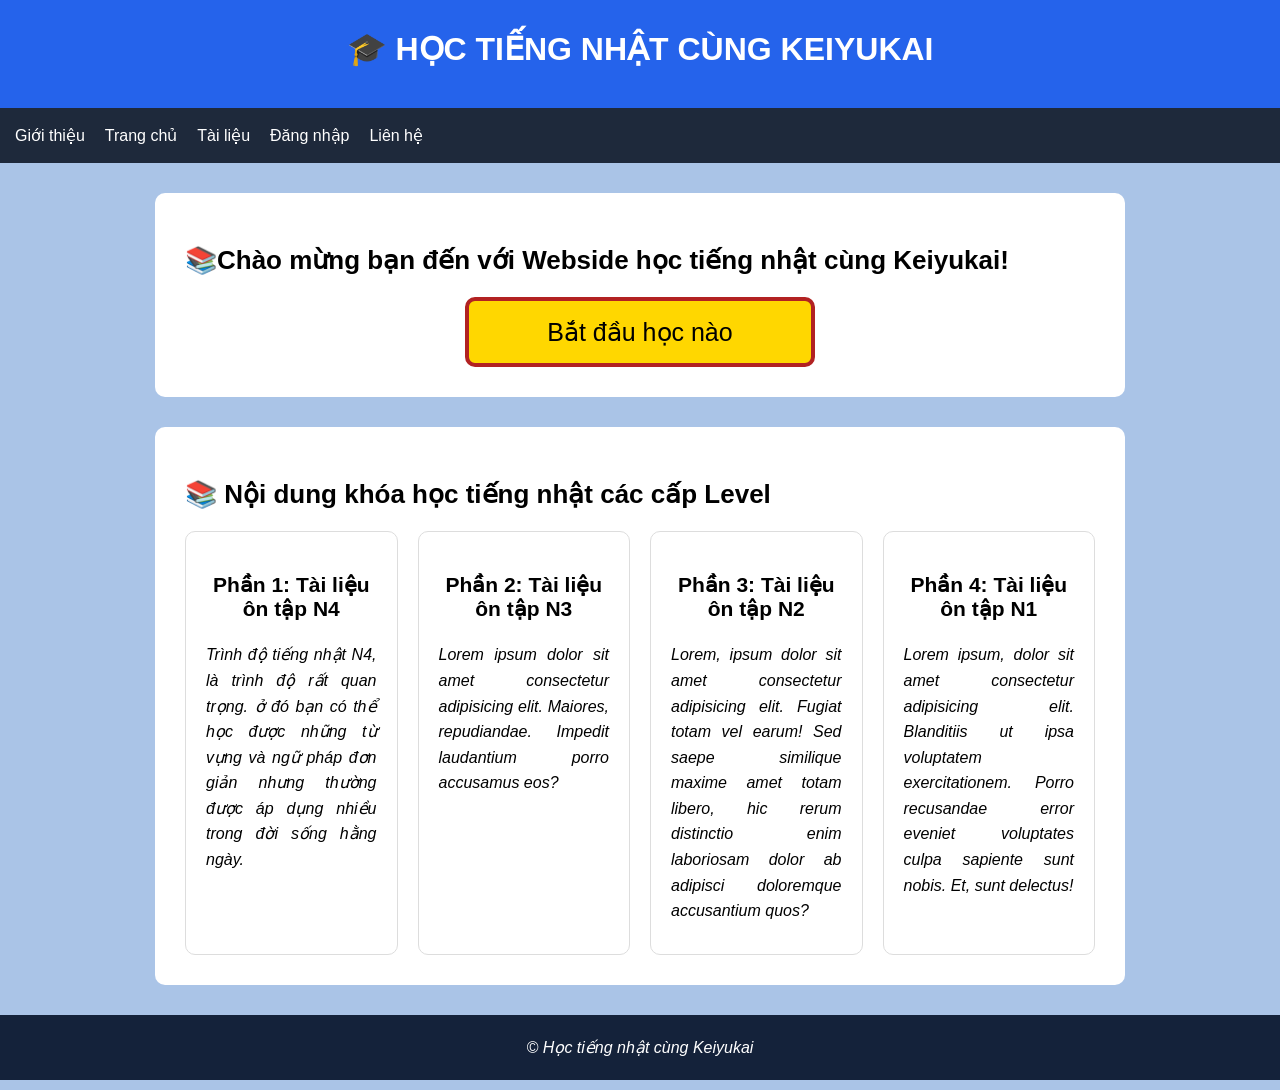
<file: index.html>
<!doctype html>
<html lang="vi">
  <head>
    <meta charset="UTF-8" />
    <meta name="viewport" content="width=device-width, initial-scale=1.0" />

    <title>Học Tiếng nhật cùng Keiyukai</title>

    <link rel="stylesheet" href="css/style.css" />
  </head>

  <body>
    <!-- Phần đầu trang -->
    <header>
      <h1>🎓 HỌC TIẾNG NHẬT CÙNG KEIYUKAI</h1>
    </header>

    <!-- Menu -->
    <nav>
      <a href="gioithieu.html">Giới thiệu</a>
      <a href="index.html">Trang chủ</a>
      <a href="tailieu.html">Tài liệu</a>
      <a href="dangnhap.html">Đăng nhập</a>
      <a href="lienhe.html">Liên hệ</a>
    </nav>

    <!-- Nội dung chính -->
    <main>
      <section class="welcome">
        <h2>📚Chào mừng bạn đến với Webside học tiếng nhật cùng Keiyukai!</h2>

        <div class="khung">
          <a href="tailieu.html" target="_self">
            <button class="nutbam">Bắt đầu học nào</button>
          </a>
        </div>
      </section>

      <section>
        <h2>📚 Nội dung khóa học tiếng nhật các cấp Level</h2>

        <div class="cards">
          <div class="card">
            <h3>Phần 1: Tài liệu ôn tập N4</h3>
            <p>
              Trình độ tiếng nhật N4, là trình độ rất quan trọng. ở đó bạn có
              thể học được những từ vựng và ngữ pháp đơn giản nhưng thường được
              áp dụng nhiều trong đời sống hằng ngày.
            </p>
          </div>

          <div class="card">
            <h3>Phần 2: Tài liệu ôn tập N3</h3>
            <p>
              Lorem ipsum dolor sit amet consectetur adipisicing elit. Maiores,
              repudiandae. Impedit laudantium porro accusamus eos?
            </p>
          </div>

          <div class="card">
            <h3>Phần 3: Tài liệu ôn tập N2</h3>
            <p>
              Lorem, ipsum dolor sit amet consectetur adipisicing elit. Fugiat
              totam vel earum! Sed saepe similique maxime amet totam libero, hic
              rerum distinctio enim laboriosam dolor ab adipisci doloremque
              accusantium quos?
            </p>
          </div>

          <div class="card">
            <h3>Phần 4: Tài liệu ôn tập N1</h3>
            <p>
              Lorem ipsum, dolor sit amet consectetur adipisicing elit.
              Blanditiis ut ipsa voluptatem exercitationem. Porro recusandae
              error eveniet voluptates culpa sapiente sunt nobis. Et, sunt
              delectus!
            </p>
          </div>
        </div>
      </section>
    </main>

    <!-- Chân trang -->
    <footer>
      <p id="footer">© Học tiếng nhật cùng Keiyukai</p>
    </footer>
  </body>
</html>
</file>
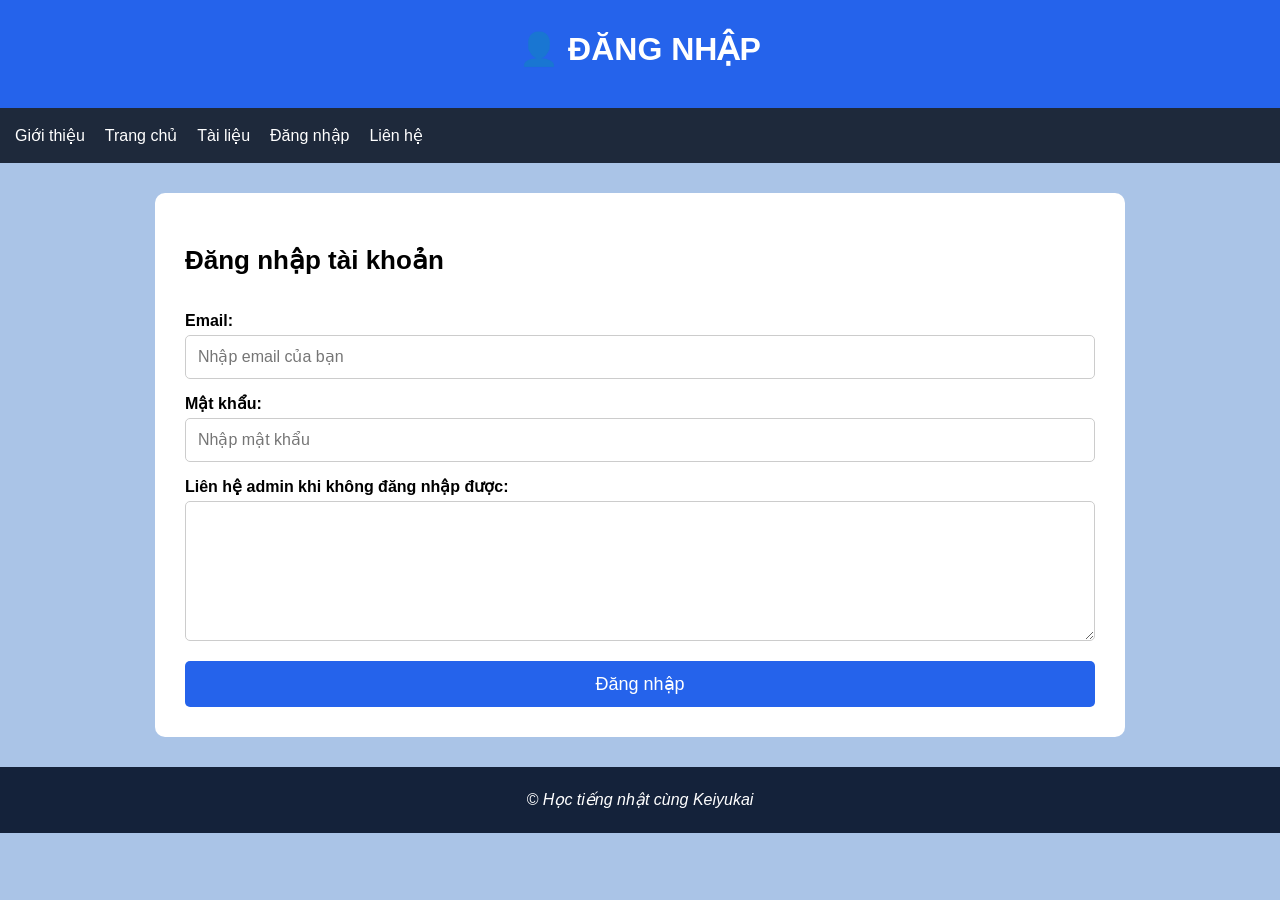
<file: dangnhap.html>
<!doctype html>
<html lang="vi">
  <head>
    <meta charset="UTF-8" />
    <meta name="viewport" content="width=device-width, initial-scale=1.0" />

    <title>Đăng nhập</title>

    <link rel="stylesheet" href="css/style.css" />
  </head>

  <body>
    <header>
      <h1>👤 ĐĂNG NHẬP</h1>
    </header>

    <nav>
      <a href="gioithieu.html">Giới thiệu</a>
      <a href="index.html">Trang chủ</a>
      <a href="tailieu.html">Tài liệu</a>
      <a href="dangnhap.html">Đăng nhập</a>
      <a href="lienhe.html">Liên hệ</a>
    </nav>

    <main>
      <section class="login">
        <h2>Đăng nhập tài khoản</h2>

        <form>
          <label for="email"> Email: </label>

          <input type="email" id="email" placeholder="Nhập email của bạn" />

          <label for="password"> Mật khẩu: </label>

          <input type="password" id="password" placeholder="Nhập mật khẩu" />

          <label for="message"> Liên hệ admin khi không đăng nhập được: </label>

          <textarea
            id="message"
            rows="6"
            placeholder="Nhập nội dung cần liên hệ"
          >
          </textarea>

          <button type="submit">Đăng nhập</button>
        </form>
      </section>
    </main>

    <footer>
      <p id="footer">© Học tiếng nhật cùng Keiyukai</p>
    </footer>
  </body>
</html>
</file>
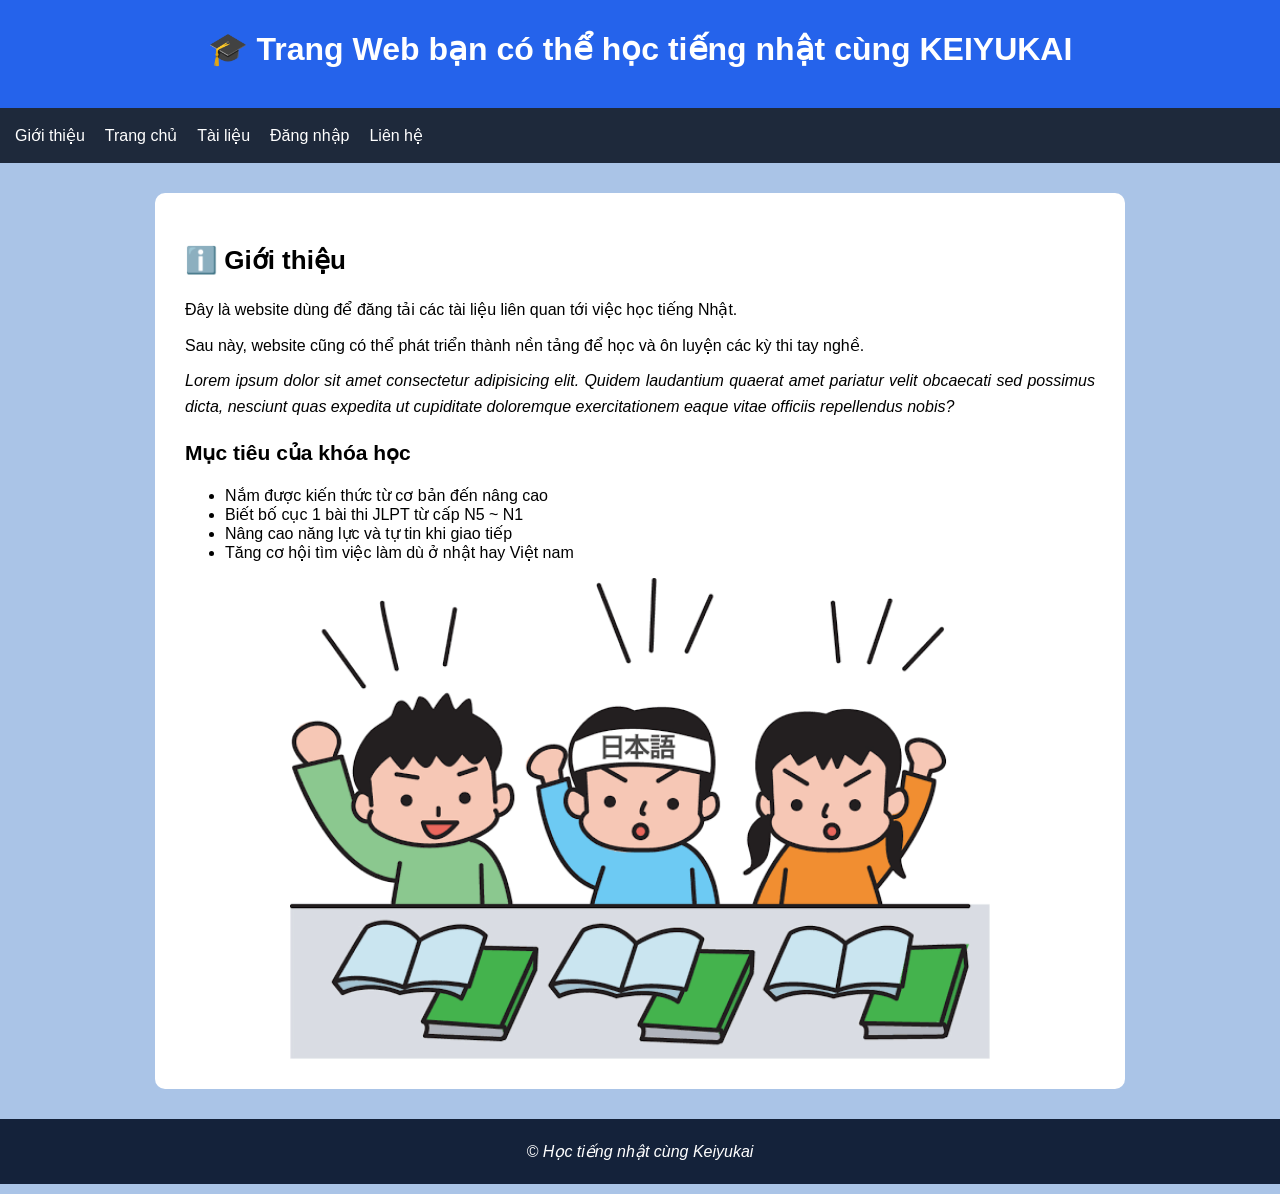
<file: gioithieu.html>
<!doctype html>
<html lang="vi">
  <head>
    <meta charset="UTF-8" />
    <meta name="viewport" content="width=device-width, initial-scale=1.0" />

    <title>Giới thiệu</title>

    <link rel="stylesheet" href="css/style.css" />
  </head>

  <body>
    <header>
      <h1>🎓 Trang Web bạn có thể học tiếng nhật cùng KEIYUKAI</h1>
    </header>

    <nav>
      <a href="gioithieu.html">Giới thiệu</a>
      <a href="index.html">Trang chủ</a>
      <a href="tailieu.html">Tài liệu</a>
      <a href="dangnhap.html">Đăng nhập</a>
      <a href="lienhe.html">Liên hệ</a>
    </nav>

    <main>
      <section class="content">
        <h2>ℹ️ Giới thiệu</h2>

        <p class="gioithieu">
          Đây là website dùng để đăng tải các tài liệu liên quan tới việc học
          tiếng Nhật.
        </p>
        <p class="gioithieu">
          Sau này, website cũng có thể phát triển thành nền tảng để học và ôn
          luyện các kỳ thi tay nghề.
        </p>

        <p>
          Lorem ipsum dolor sit amet consectetur adipisicing elit. Quidem
          laudantium quaerat amet pariatur velit obcaecati sed possimus dicta,
          nesciunt quas expedita ut cupiditate doloremque exercitationem eaque
          vitae officiis repellendus nobis?
        </p>

        <h3>Mục tiêu của khóa học</h3>

        <ul>
          <li>Nắm được kiến thức từ cơ bản đến nâng cao</li>
          <li>Biết bố cục 1 bài thi JLPT từ cấp N5 ~ N1</li>
          <li>Nâng cao năng lực và tự tin khi giao tiếp</li>
          <li>Tăng cơ hội tìm việc làm dù ở nhật hay Việt nam</li>
        </ul>
        <div class="khunggioithieu">
          <img
            src="./img/anh-hoc-tieng-nhat.png"
            alt="anh về các bạn chăm học"
          />
        </div>
      </section>
    </main>

    <footer>
      <p id="footer">© Học tiếng nhật cùng Keiyukai</p>
    </footer>
  </body>
</html>
</file>
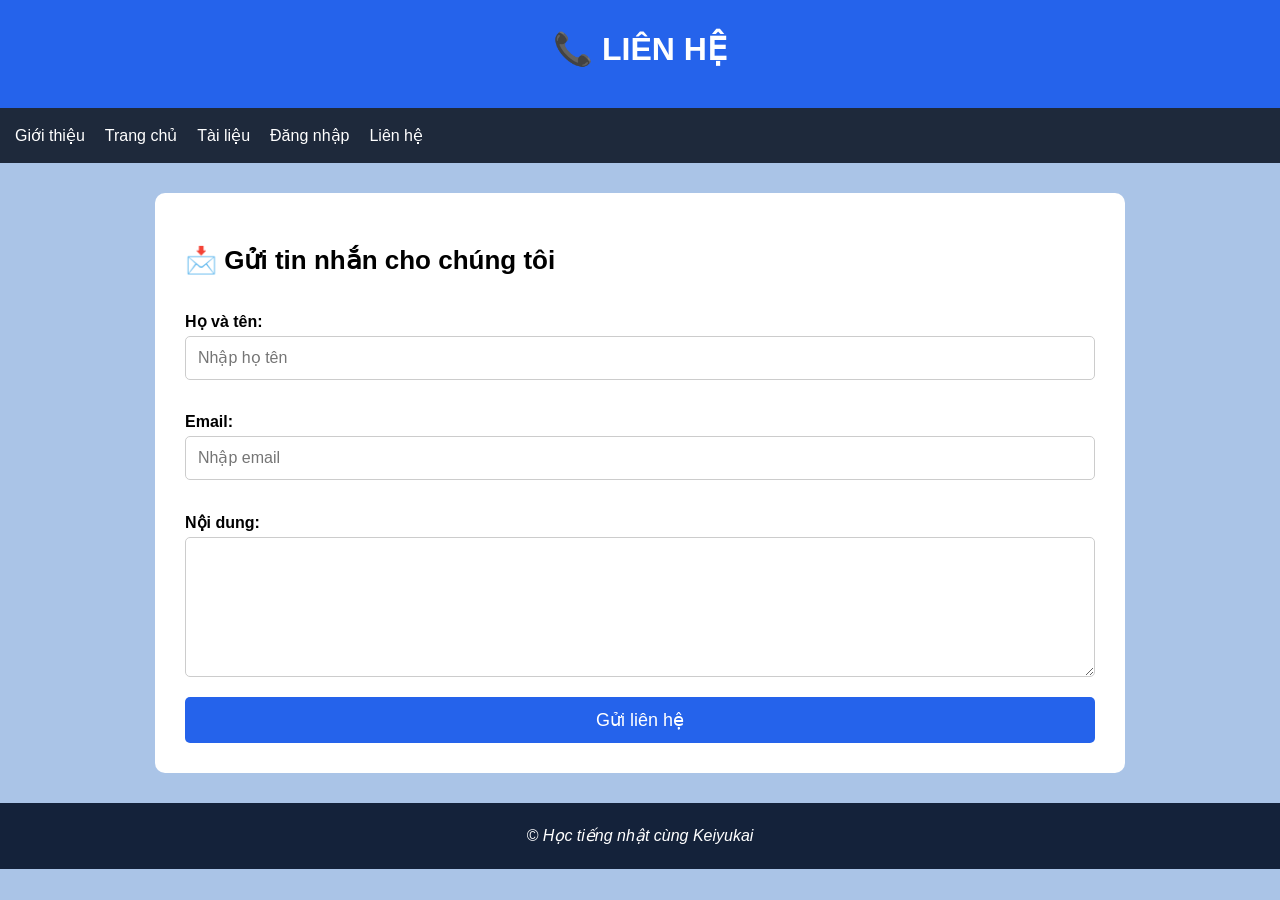
<file: lienhe.html>
<!doctype html>
<html lang="vi">
  <head>
    <meta charset="UTF-8" />
    <meta name="viewport" content="width=device-width, initial-scale=1.0" />

    <title>Liên hệ</title>

    <link rel="stylesheet" href="css/style.css" />
  </head>

  <body>
    <header>
      <h1>📞 LIÊN HỆ</h1>
    </header>

    <nav>
      <a href="gioithieu.html">Giới thiệu</a>
      <a href="index.html">Trang chủ</a>
      <a href="tailieu.html">Tài liệu</a>
      <a href="dangnhap.html">Đăng nhập</a>
      <a href="lienhe.html">Liên hệ</a>
    </nav>

    <main>
      <section class="content">
        <h2>📩 Gửi tin nhắn cho chúng tôi</h2>

        <form>
          <label for="name"> Họ và tên: </label>

          <input type="text" id="name" placeholder="Nhập họ tên" /><br />

          <label for="email"> Email: </label>

          <input type="email" id="email" placeholder="Nhập email" /><br />

          <label for="message"> Nội dung: </label>

          <textarea
            id="message"
            rows="6"
            placeholder="Nhập nội dung cần liên hệ"
          >
          </textarea>

          <button type="submit">Gửi liên hệ</button>
        </form>
      </section>
    </main>

    <footer>
      <p id="footer">© Học tiếng nhật cùng Keiyukai</p>
    </footer>
  </body>
</html>
</file>
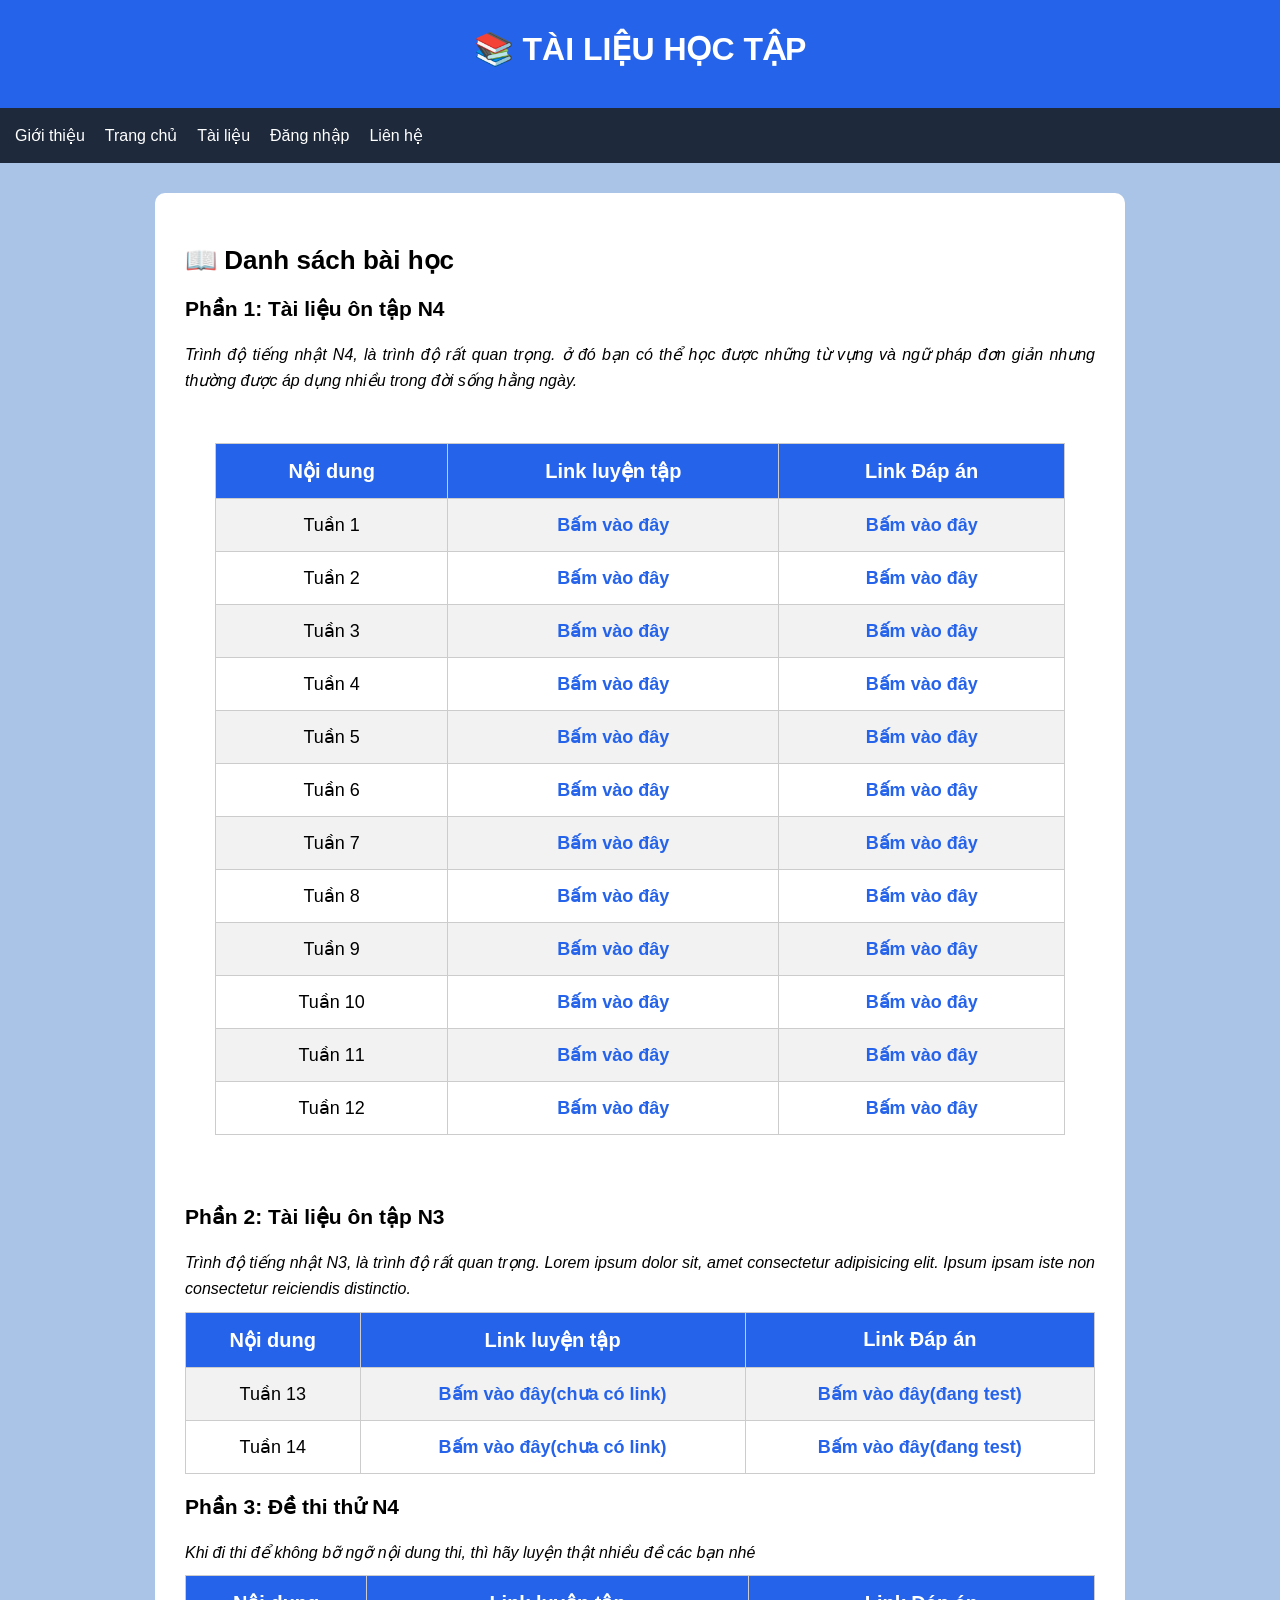
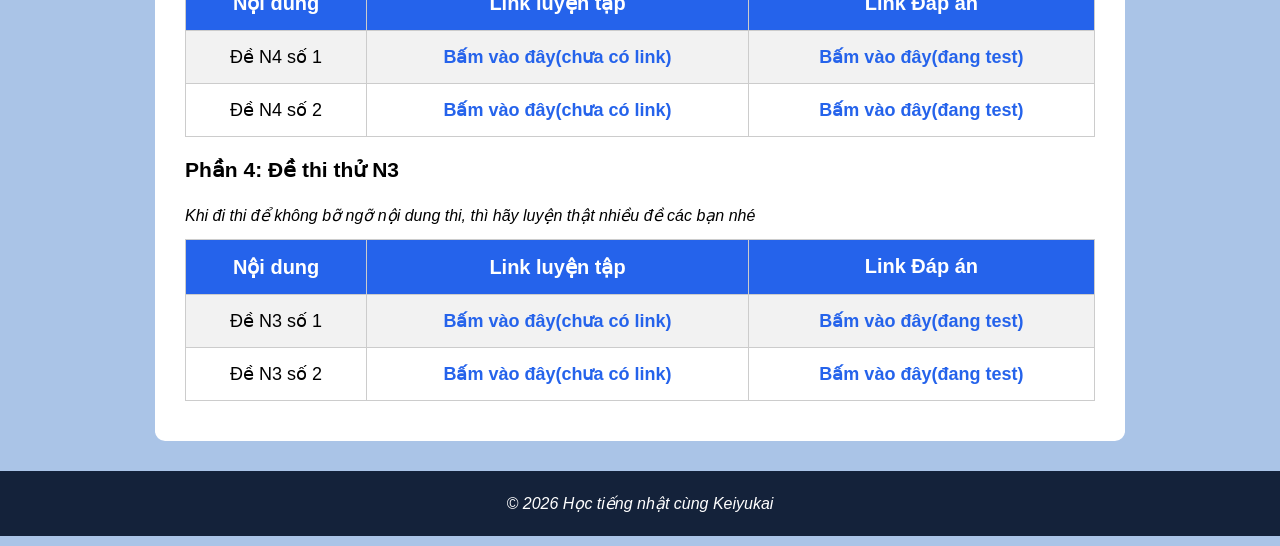
<file: tailieu.html>
<!doctype html>
<html lang="vi">
  <head>
    <meta charset="UTF-8" />
    <meta name="viewport" content="width=device-width, initial-scale=1.0" />

    <title>Tài liệu học tập</title>

    <link rel="stylesheet" href="css/style.css" />
  </head>

  <body>
    <header>
      <h1>📚 TÀI LIỆU HỌC TẬP</h1>
    </header>

    <nav>
      <a href="gioithieu.html">Giới thiệu</a>
      <a href="index.html">Trang chủ</a>
      <a href="tailieu.html">Tài liệu</a>
      <a href="dangnhap.html">Đăng nhập</a>
      <a href="lienhe.html">Liên hệ</a>
    </nav>

    <main>
      <section class="content">
        <h2>📖 Danh sách bài học</h2>

        <article>
          <h3>Phần 1: Tài liệu ôn tập N4</h3>
          <p>
            Trình độ tiếng nhật N4, là trình độ rất quan trọng. ở đó bạn có thể
            học được những từ vựng và ngữ pháp đơn giản nhưng thường được áp
            dụng nhiều trong đời sống hằng ngày.
          </p>

          <section>
            <table>
              <tr>
                <th>Nội dung</th>
                <th>Link luyện tập</th>
                <th>Link Đáp án</th>
              </tr>
              <tr>
                <td>Tuần 1</td>
                <td>
                  <a
                    href="https://drive.google.com/file/d/1kXoN6M2dk5Di61oSrIUpjipZg3v-L5l_/view?usp=sharing"
                    target="_blank"
                    >Bấm vào đây</a
                  >
                </td>
                <td>
                  <a
                    href="https://drive.google.com/file/d/15Zn6GllDHesn1XDK9gm8zvlafG6p-TnF/view?usp=sharing"
                    target="_blank"
                    >Bấm vào đây</a
                  >
                </td>
              </tr>
              <tr>
                <td>Tuần 2</td>
                <td>
                  <a
                    href="https://drive.google.com/file/d/1DKlKoymxLXeE0YihveCWnoQioIMpfkmd/view?usp=sharing"
                    target="_blank"
                    >Bấm vào đây</a
                  >
                </td>
                <td>
                  <a
                    href="https://drive.google.com/file/d/1qLag9uKuv1_IKKyWYl-HHw3jygj9DFD0/view?usp=sharing"
                    target="_blank"
                    >Bấm vào đây</a
                  >
                </td>
              </tr>
              <tr>
                <td>Tuần 3</td>
                <td>
                  <a
                    href="https://drive.google.com/file/d/1uLLiEK-uJE4nC4PBa0zvS1AbOwiLOD2O/view?usp=sharing"
                    target="_blank"
                    >Bấm vào đây</a
                  >
                </td>
                <td>
                  <a
                    href="https://drive.google.com/file/d/1-s4OlurLz13Zuv8t0NWIAwjXc1nsU1xA/view?usp=sharing"
                    target="_blank"
                    >Bấm vào đây</a
                  >
                </td>
              </tr>
              <tr>
                <td>Tuần 4</td>
                <td><a href="" target="_blank">Bấm vào đây</a></td>
                <td><a href="" target="_blank">Bấm vào đây</a></td>
              </tr>
              <tr>
                <td>Tuần 5</td>
                <td><a href="" target="_blank">Bấm vào đây</a></td>
                <td><a href="" target="_blank">Bấm vào đây</a></td>
              </tr>
              <tr>
                <td>Tuần 6</td>
                <td><a href="" target="_blank">Bấm vào đây</a></td>
                <td><a href="" target="_blank">Bấm vào đây</a></td>
              </tr>
              <tr>
                <td>Tuần 7</td>
                <td><a href="" target="_blank">Bấm vào đây</a></td>
                <td><a href="" target="_blank">Bấm vào đây</a></td>
              </tr>
              <tr>
                <td>Tuần 8</td>
                <td><a href="" target="_blank">Bấm vào đây</a></td>
                <td><a href="" target="_blank">Bấm vào đây</a></td>
              </tr>
              <tr>
                <td>Tuần 9</td>
                <td><a href="" target="_blank">Bấm vào đây</a></td>
                <td><a href="" target="_blank">Bấm vào đây</a></td>
              </tr>
              <tr>
                <td>Tuần 10</td>
                <td><a href="" target="_blank">Bấm vào đây</a></td>
                <td><a href="" target="_blank">Bấm vào đây</a></td>
              </tr>
              <tr>
                <td>Tuần 11</td>
                <td><a href="" target="_blank">Bấm vào đây</a></td>
                <td><a href="" target="_blank">Bấm vào đây</a></td>
              </tr>
              <tr>
                <td>Tuần 12</td>
                <td><a href="" target="_blank">Bấm vào đây</a></td>
                <td><a href="" target="_blank">Bấm vào đây</a></td>
              </tr>
            </table>
          </section>
        </article>

        <article>
          <h3>Phần 2: Tài liệu ôn tập N3</h3>
          <p>
            Trình độ tiếng nhật N3, là trình độ rất quan trọng. Lorem ipsum
            dolor sit, amet consectetur adipisicing elit. Ipsum ipsam iste non
            consectetur reiciendis distinctio.
          </p>

          <table>
            <tr>
              <th>Nội dung</th>
              <th>Link luyện tập</th>
              <th>Link Đáp án</th>
            </tr>
            <tr>
              <td>Tuần 13</td>
              <td><a href="" target="_blank">Bấm vào đây(chưa có link)</a></td>
              <td><a href="" target="_blank">Bấm vào đây(đang test)</a></td>
            </tr>
            <tr>
              <td>Tuần 14</td>
              <td><a href="" target="_blank">Bấm vào đây(chưa có link)</a></td>
              <td><a href="" target="_blank">Bấm vào đây(đang test)</a></td>
            </tr>
          </table>
        </article>

        <article>
          <h3>Phần 3: Đề thi thử N4</h3>

          <p>
            Khi đi thi để không bỡ ngỡ nội dung thi, thì hãy luyện thật nhiều đề
            các bạn nhé
          </p>

          <table>
            <tr>
              <th>Nội dung</th>
              <th>Link luyện tập</th>
              <th>Link Đáp án</th>
            </tr>
            <tr>
              <td>Đề N4 số 1</td>
              <td><a href="" target="_blank">Bấm vào đây(chưa có link)</a></td>
              <td><a href="" target="_blank">Bấm vào đây(đang test)</a></td>
            </tr>
            <tr>
              <td>Đề N4 số 2</td>
              <td><a href="" target="_blank">Bấm vào đây(chưa có link)</a></td>
              <td><a href="" target="_blank">Bấm vào đây(đang test)</a></td>
            </tr>
          </table>
        </article>

        <article>
          <h3>Phần 4: Đề thi thử N3</h3>

          <p>
            Khi đi thi để không bỡ ngỡ nội dung thi, thì hãy luyện thật nhiều đề
            các bạn nhé
          </p>

          <table>
            <tr>
              <th>Nội dung</th>
              <th>Link luyện tập</th>
              <th>Link Đáp án</th>
            </tr>
            <tr>
              <td>Đề N3 số 1</td>
              <td><a href="" target="_blank">Bấm vào đây(chưa có link)</a></td>
              <td><a href="" target="_blank">Bấm vào đây(đang test)</a></td>
            </tr>
            <tr>
              <td>Đề N3 số 2</td>
              <td><a href="" target="_blank">Bấm vào đây(chưa có link)</a></td>
              <td><a href="" target="_blank">Bấm vào đây(đang test)</a></td>
            </tr>
          </table>
        </article>
      </section>
    </main>

    <footer>
      <p id="footer">© 2026 Học tiếng nhật cùng Keiyukai</p>
    </footer>
  </body>
</html>
</file>
<file: css/style.css>
* {
  box-sizing: border-box;
}

body {
  margin: 0;
  font-family: Arial, sans-serif;
  background-color: #aac4e7;
  color: #000000;
  font-size: 16px;
}

/* =========================
   ĐOẠN VĂN
========================= */

p {
  font-style: italic;
  padding: 0;
  margin: 10px 0;
  text-align: justify;
  width: 100%;
  font-size: 16px;
  line-height: 1.6;
}

.gioithieu {
  font-style: normal;
  padding: 0;
  text-align: justify;
  width: 100%;
}

/* =========================
   HEADER
========================= */

header {
  background-color: #2563eb;
  color: white;
  text-align: center;
  padding: 30px 15px;
}

header h1 {
  font-size: 32px;
  margin: 0 0 10px 0;
}

header p {
  font-size: 16px;
  text-align: center;
}

/* =========================
   MENU
========================= */

nav {
  display: flex;
  justify-content: flex-start;
  align-items: center;

  flex-wrap: nowrap;
  overflow-x: auto;

  background-color: #1e293b;

  padding: 10px 5px;

  scrollbar-width: none;
}

nav::-webkit-scrollbar {
  display: none;
}

nav a {
  flex-shrink: 0;

  color: white;
  text-decoration: none;

  padding: 8px 10px;

  font-size: 16px;

  white-space: nowrap;
}

nav a:hover {
  text-decoration: underline;
}

/* =========================
   NỘI DUNG
========================= */

main {
  width: 100%;
  max-width: 1000px;

  margin: 30px auto;
  padding: 0 15px;
}

section {
  background-color: white;

  padding: 30px;

  margin-bottom: 30px;

  border-radius: 10px;
}

/* =========================
   TIÊU ĐỀ
========================= */

h1 {
  font-size: 32px;
}

h2 {
  font-size: 26px;
}

h3 {
  font-size: 21px;
}

/* =========================
   HÌNH ẢNH
========================= */

image {
  display: flex;
  justify-content: center;
  align-items: center;
}

/* =========================
   NÚT BẮT ĐẦU HỌC
========================= */

.khung {
  display: flex;
  justify-content: center;
  align-items: center;
}

.nutbam {
  font-size: 25px;

  width: 350px;
  height: 70px;

  background-color: gold;

  border: 4px solid firebrick;
  border-radius: 10px;

  color: black;

  cursor: pointer;
}

.nutbam:hover {
  background-color: rgb(4, 204, 121);
}

/* =========================
   CÁC BÀI HỌC
========================= */

.cards {
  display: flex;
  gap: 20px;
  flex-wrap: wrap;
}

.card {
  flex: 1;
  min-width: 200px;

  padding: 20px;

  border: 1px solid #ddd;
  border-radius: 10px;

  text-align: center;
}

/* =========================
   FORM
========================= */

form {
  display: flex;
  flex-direction: column;
}

label {
  margin-top: 15px;
  margin-bottom: 5px;

  font-weight: bold;
}

input,
textarea {
  padding: 12px;

  font-size: 16px;

  border: 1px solid #ccc;
  border-radius: 5px;
}

form button {
  margin-top: 20px;

  padding: 12px;

  font-size: 18px;

  background-color: #2563eb;

  color: white;

  border: none;
  border-radius: 5px;

  cursor: pointer;
}

/* =========================
   FOOTER
========================= */

#footer {
  background-color: #14223a;

  color: white;

  text-align: center;

  padding: 20px;
}

/* =========================
   BẢNG
========================= */

table {
  width: 100%;

  border-collapse: collapse;

  margin: 10px auto;

  background-color: white;

  font-size: 18px;
}

th,
td {
  border: 1px solid #ccc;

  padding: 15px;

  text-align: center;
}

th {
  background-color: #2563eb;

  color: white;

  font-size: 20px;
}

tr:nth-child(even) {
  background-color: #f2f2f2;
}

tr:hover {
  background-color: #e0f2fe;
}

td a {
  color: #2563eb;

  text-decoration: none;

  font-weight: bold;
}

td a:hover {
  text-decoration: underline;

  color: #dc2626;
}

/* =====================================
   ĐIỆN THOẠI
===================================== */

@media (max-width: 600px) {
  body {
    font-size: 16px;
  }

  /* Header */

  header {
    padding: 20px 10px;
  }

  header h1 {
    font-size: 24px;
    line-height: 1.3;
  }

  header p {
    font-size: 15px;
  }

  /* Menu */

  nav {
    justify-content: flex-start;

    padding: 8px 3px;
  }

  nav a {
    font-size: 14px;

    padding: 7px 8px;
  }

  /* Nội dung */

  main {
    width: 100%;

    margin: 20px auto;

    padding: 0 10px;
  }

  section {
    padding: 15px;

    margin-bottom: 20px;
  }

  /* Tiêu đề */

  h1 {
    font-size: 26px;
  }

  h2 {
    font-size: 21px;
  }

  h3 {
    font-size: 18px;
  }

  /* Đoạn văn */

  p {
    font-size: 16px;

    line-height: 1.6;

    text-align: justify;
  }

  /* Nút */

  .nutbam {
    width: 100%;

    max-width: 350px;

    height: 60px;

    font-size: 20px;
  }

  /* Các card */

  .cards {
    display: block;
  }

  .card {
    min-width: 0;

    margin-bottom: 15px;

    padding: 15px;
  }

  /* Bảng */

  table {
    font-size: 14px;
  }

  th,
  td {
    padding: 8px 5px;
  }

  th {
    font-size: 15px;
  }

  td a {
    font-size: 14px;
  }
}

/* Ảnh trang Giới thiệu */
.khunggioithieu {
  width: 100%;
  display: flex;
  justify-content: center;
  align-items: center;
  overflow: hidden;
}

.khunggioithieu img {
  display: block;
  width: 100%;
  max-width: 700px;
  height: auto;
}

/* Điện thoại */
@media (max-width: 600px) {
  .khunggioithieu {
    width: 100%;
  }

  .khunggioithieu img {
    width: 100%;
    max-width: 100%;
    height: auto;
  }
}
</file>
